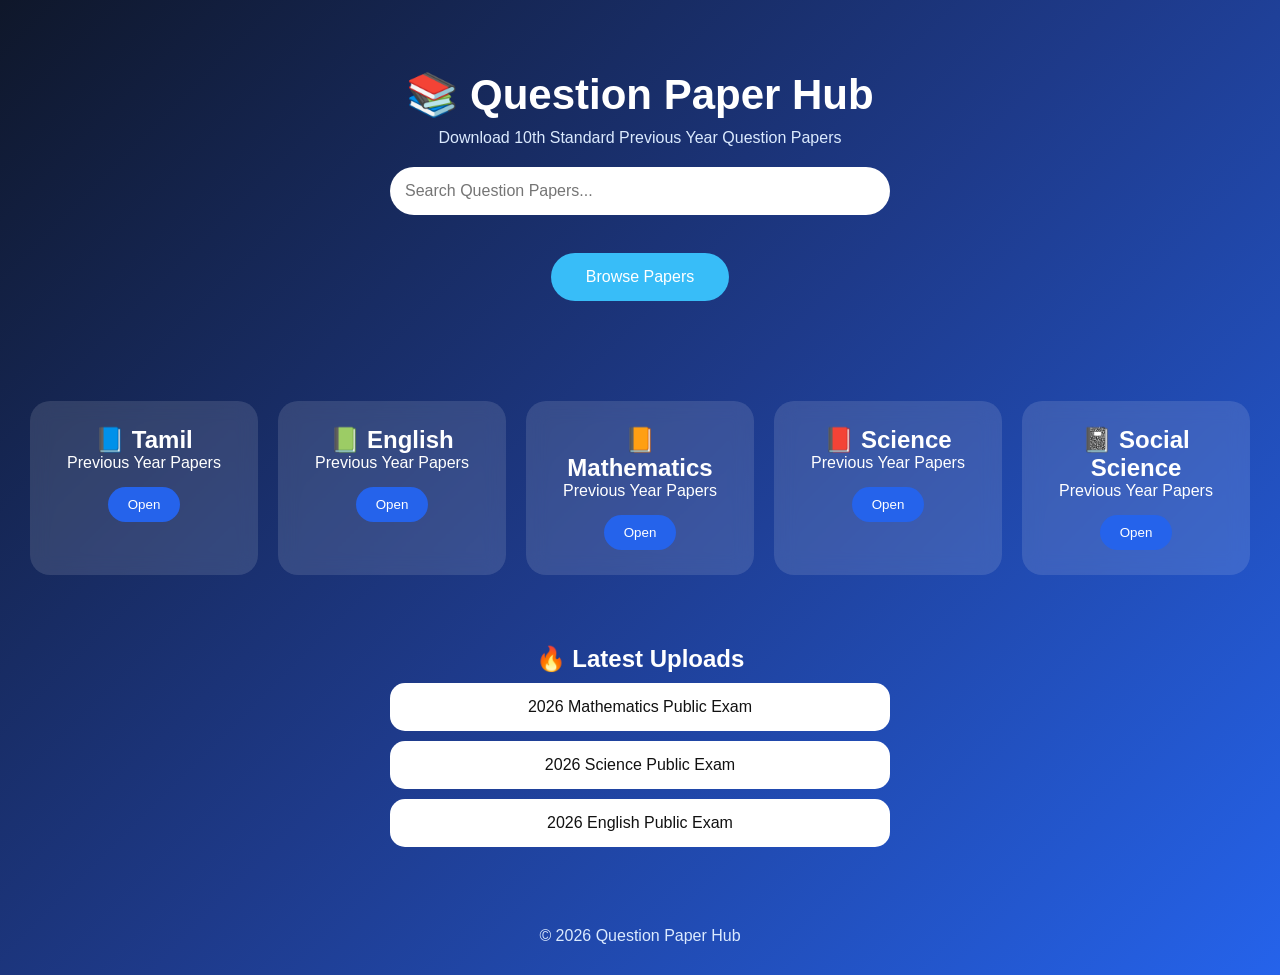
<file: index.html>
<!DOCTYPE html>
<html lang="en">
<head>
<meta charset="UTF-8">
<meta name="viewport" content="width=device-width, initial-scale=1.0">
<title>Question Paper Hub</title>

<link rel="stylesheet" href="css3.css">

</head>

<body>

<header class="hero">

<h1>📚 Question Paper Hub</h1>

<p>Download 10th Standard Previous Year Question Papers</p>

<input type="text" placeholder="Search Question Papers...">

<br><br>

<button>Browse Papers</button>

</header>

<section class="subjects">

<div class="card">
<h2>📘 Tamil</h2>
<p>Previous Year Papers</p>
<button>Open</button>
</div>

<div class="card">
<h2>📗 English</h2>
<p>Previous Year Papers</p>
<button>Open</button>
</div>

<div class="card">
<h2>📙 Mathematics</h2>
<p>Previous Year Papers</p>
<button>Open</button>
</div>

<div class="card">
<h2>📕 Science</h2>
<p>Previous Year Papers</p>
<button>Open</button>
</div>

<div class="card">
<h2>📓 Social Science</h2>
<p>Previous Year Papers</p>
<button>Open</button>
</div>

</section>

<section class="latest">

<h2>🔥 Latest Uploads</h2>

<ul>
<li>2026 Mathematics Public Exam</li>
<li>2026 Science Public Exam</li>
<li>2026 English Public Exam</li>
</ul>

</section>

<footer>

<p>© 2026 Question Paper Hub</p>

</footer>

<script src="js3.js"></script>

</body>

</html>
</file>
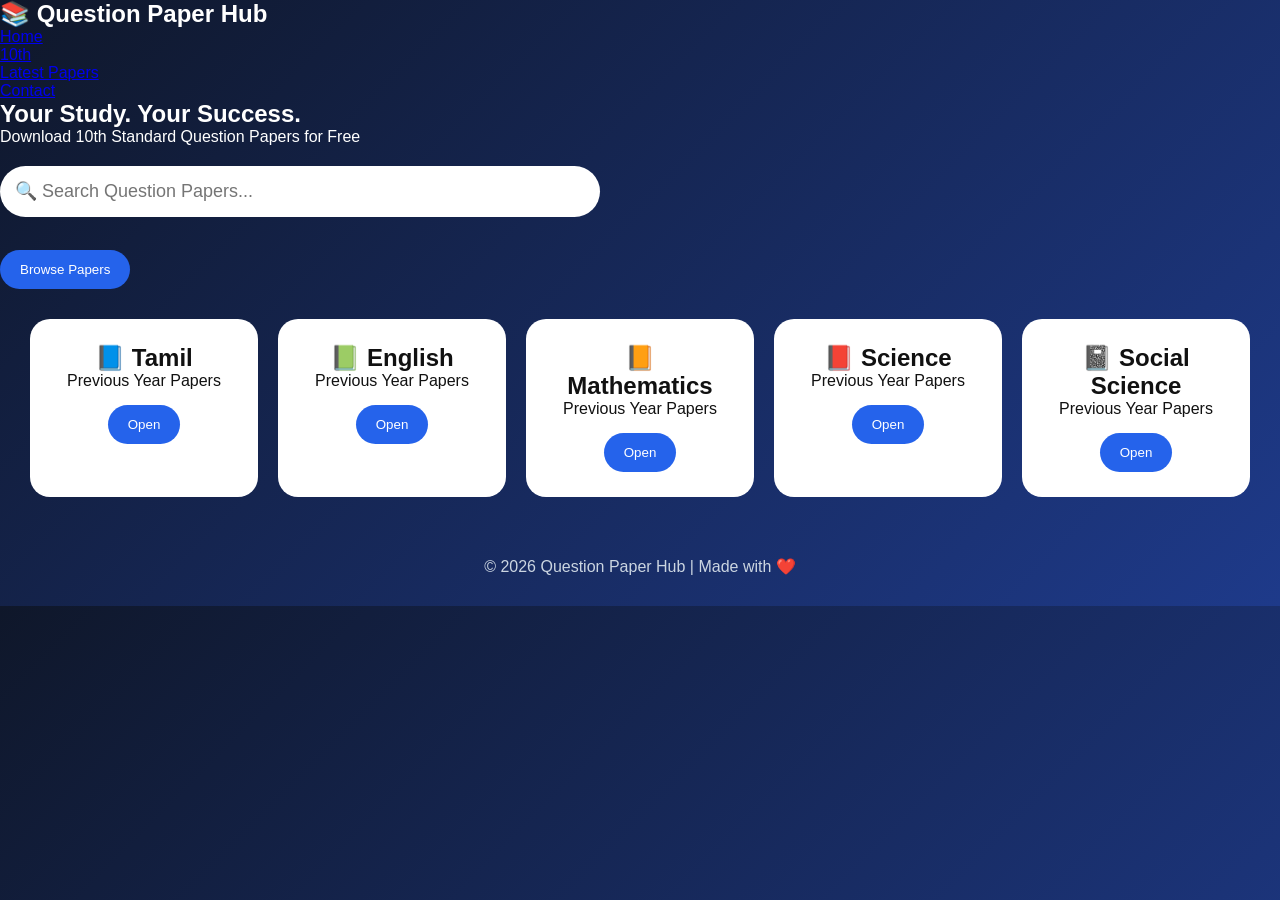
<file: index2.html>
<!DOCTYPE html>
<html lang="en">
<head>
<meta charset="UTF-8">
<meta name="viewport" content="width=device-width, initial-scale=1.0">
<title>Question Paper Hub</title>
<link rel="stylesheet" href="style.css">
</head>

<body>

<nav class="navbar">
    <h2>📚 Question Paper Hub</h2>
    <ul>
        <li><a href="#">Home</a></li>
        <li><a href="#">10th</a></li>
        <li><a href="#">Latest Papers</a></li>
        <li><a href="#">Contact</a></li>
    </ul>
</nav>

<section class="hero">
    <h1>Your Study. Your Success.</h1>
    <p>Download 10th Standard Question Papers for Free</p>

    <input type="text" placeholder="🔍 Search Question Papers...">

    <br><br>

    <button>Browse Papers</button>
</section>

<section class="subjects">

<div class="card">
<h2>📘 Tamil</h2>
<p>Previous Year Papers</p>
<button>Open</button>
</div>

<div class="card">
<h2>📗 English</h2>
<p>Previous Year Papers</p>
<button>Open</button>
</div>

<div class="card">
<h2>📙 Mathematics</h2>
<p>Previous Year Papers</p>
<button>Open</button>
</div>

<div class="card">
<h2>📕 Science</h2>
<p>Previous Year Papers</p>
<button>Open</button>
</div>

<div class="card">
<h2>📓 Social Science</h2>
<p>Previous Year Papers</p>
<button>Open</button>
</div>

</section>

<footer>
<p>© 2026 Question Paper Hub | Made with ❤️</p>
</footer>

<script src="script.js"></script>

</body>
</html>
</file>
<file: css3.css>
*{
  margin:0;
  padding:0;
  box-sizing:border-box;
  font-family:Arial,sans-serif;
}

body{
  background:linear-gradient(135deg,#0f172a,#1e3a8a,#2563eb);
  color:#fff;
}

.hero{
  text-align:center;
  padding:70px 20px;
}

.hero h1{
  font-size:42px;
  margin-bottom:10px;
}

.hero p{
  color:#dbeafe;
  margin-bottom:20px;
}

.hero input{
  width:90%;
  max-width:500px;
  padding:15px;
  border:none;
  border-radius:30px;
  font-size:16px;
}

.hero button{
  margin-top:20px;
  padding:15px 35px;
  background:#38bdf8;
  color:white;
  border:none;
  border-radius:30px;
  cursor:pointer;
  font-size:16px;
}

.subjects{
  display:grid;
  grid-template-columns:repeat(auto-fit,minmax(220px,1fr));
  gap:20px;
  padding:30px;
}

.card{
  background:rgba(255,255,255,0.12);
  backdrop-filter:blur(10px);
  border-radius:20px;
  padding:25px;
  text-align:center;
  transition:0.3s;
}

.card:hover{
  transform:translateY(-8px);
}

.card button{
  margin-top:15px;
  background:#2563eb;
  color:white;
  border:none;
  padding:10px 20px;
  border-radius:20px;
}

.latest{
  padding:40px;
  text-align:center;
}

.latest ul{
  list-style:none;
}

.latest li{
  background:white;
  color:#111;
  margin:10px auto;
  max-width:500px;
  padding:15px;
  border-radius:15px;
}

footer{
  text-align:center;
  padding:30px;
  color:#dbeafe;
}
</file>
<file: style.css>
*{
  margin:0;
  padding:0;
  box-sizing:border-box;
  font-family:Arial,sans-serif;
}

body{
  background:linear-gradient(135deg,#0f172a,#1e3a8a);
  color:white;
}

header{
  text-align:center;
  padding:50px 20px;
}

header h1{
  font-size:40px;
}

header p{
  margin:10px 0;
  color:#cbd5e1;
}

input{
  width:90%;
  max-width:600px;
  padding:15px;
  border:none;
  border-radius:50px;
  font-size:18px;
  margin-top:20px;
}

.subjects{
  display:grid;
  grid-template-columns:repeat(auto-fit,minmax(220px,1fr));
  gap:20px;
  padding:30px;
}

.card{
  background:white;
  color:#111;
  padding:25px;
  border-radius:20px;
  text-align:center;
  transition:.3s;
}

.card:hover{
  transform:translateY(-10px);
}

button{
  margin-top:15px;
  background:#2563eb;
  color:white;
  border:none;
  padding:12px 20px;
  border-radius:30px;
  cursor:pointer;
}

footer{
  text-align:center;
  padding:30px;
  color:#cbd5e1;
}
</file>
